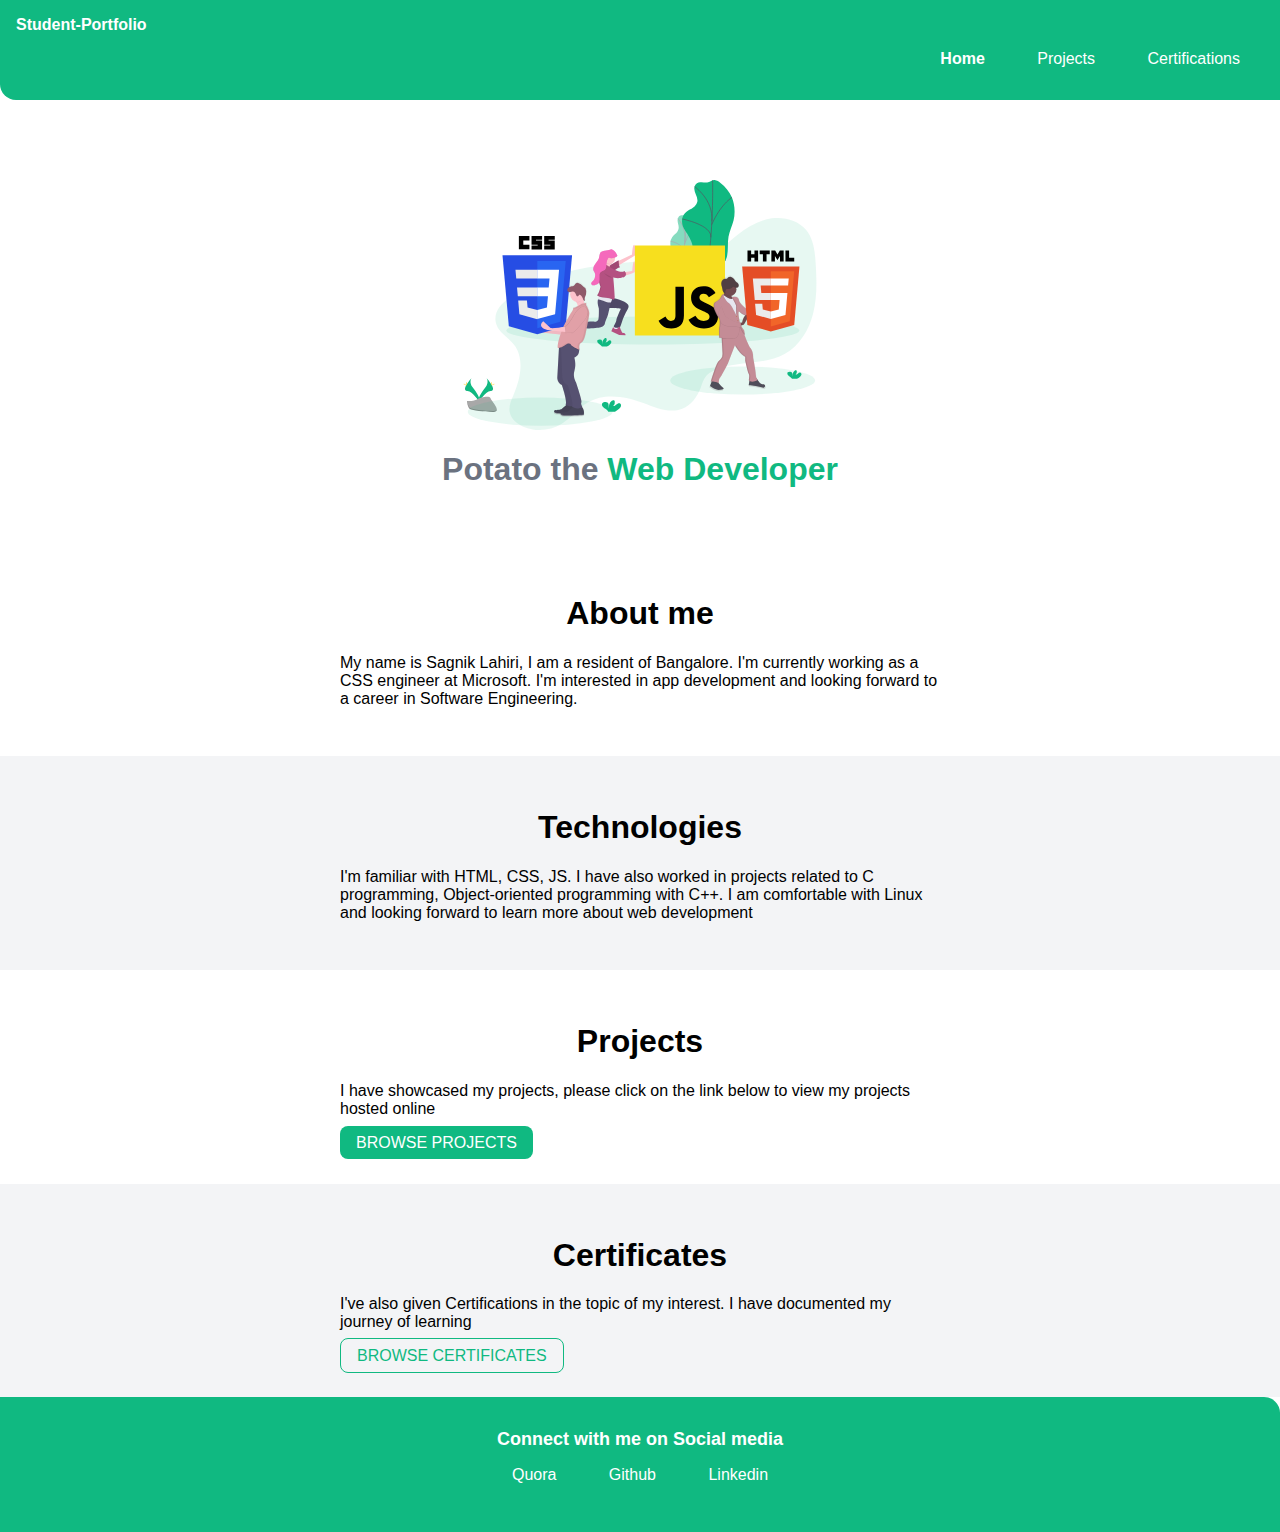
<file: index.html>
<!DOCTYPE html>
<html lang="en">
<head>
    <meta charset="UTF-8">
    <meta http-equiv="X-UA-Compatible" content="IE=edge">
    <meta name="viewport" content="width=device-width, initial-scale=1.0">
    <title>Home | Student</title>
    <link rel="stylesheet" href="styles.css">
</head>
<body>
   <nav class="navigation container">
        <div class="nav-brand">Student-Portfolio</div>
        <ul class="nav-lists">
            <li class="list-item-inline">
                <a class="link" href="/"><strong>Home</strong></a>
            </li>
            <li class="list-item-inline">
                <a class="link" href="/projects.html">Projects</a>
            </li>
            <li class="list-item-inline">
                <a class="link" href="/certificates.html">Certifications</a>
            </li>
        </ul>
    </nav>

      <header class="hero">
        <img class="hero-img" src="/images/jsimage.svg" width="400" height="250" />
        <h1 class="hero-heading">Potato the<span class="heading-imp"> Web Developer</span></h1>
    </header>

    <section class="section">
        <div class="container container-center">
            <h1>About me</h1>
            <p>My name is Sagnik Lahiri, I am a resident of Bangalore. I'm currently working as a CSS engineer at Microsoft. I'm interested in app development and looking forward to a career in Software Engineering.</p>
        </div>
    </section>

    <section class="section green">
        <div class="container container-center">
            <h1>Technologies</h1>
            <p>I'm familiar with HTML, CSS, JS. I have also worked in projects related to C programming, Object-oriented programming with C++. I am comfortable with Linux and looking forward to learn more about web development</p>
        </div>
    </section>

     <section class="section">
        <div class="container container-center">
            <h1>Projects</h1>
            <p>I have showcased my projects, please click on the link below to view my projects hosted online </p>
            <a class="link link-primary" href="/projects.html">BROWSE PROJECTS</a>
        </div>
    </section>

     <section class="section green">
        <div class="container container-center">
            <h1>Certificates</h1>
            <p>I've also given Certifications in the topic of my interest. I have documented my journey of learning</p>
             <a class="link link-secondary " href="/certificates.html">BROWSE CERTIFICATES</a>
        </div>
    </section>

     <footer class="footer">

        <div class="footer-header">Connect with me on Social media</div>
        <ul class="social-lists">
            <li class="list-item-inline">
                <a class="link" href="https://www.quora.com/profile/Sagnik-Lahiri-1">Quora</a></li>
            <li class="list-item-inline">
                <a class="link" href="https://github.com/SagnikLahiri?tab=repositories">Github</a></li>
            <li class="list-item-inline">
                <a class="link" href="https://www.linkedin.com/in/sagnik-lahiri-bbb00011a/">Linkedin</a></li>
        </ul>

    </footer>
</body>
</html>
</file>
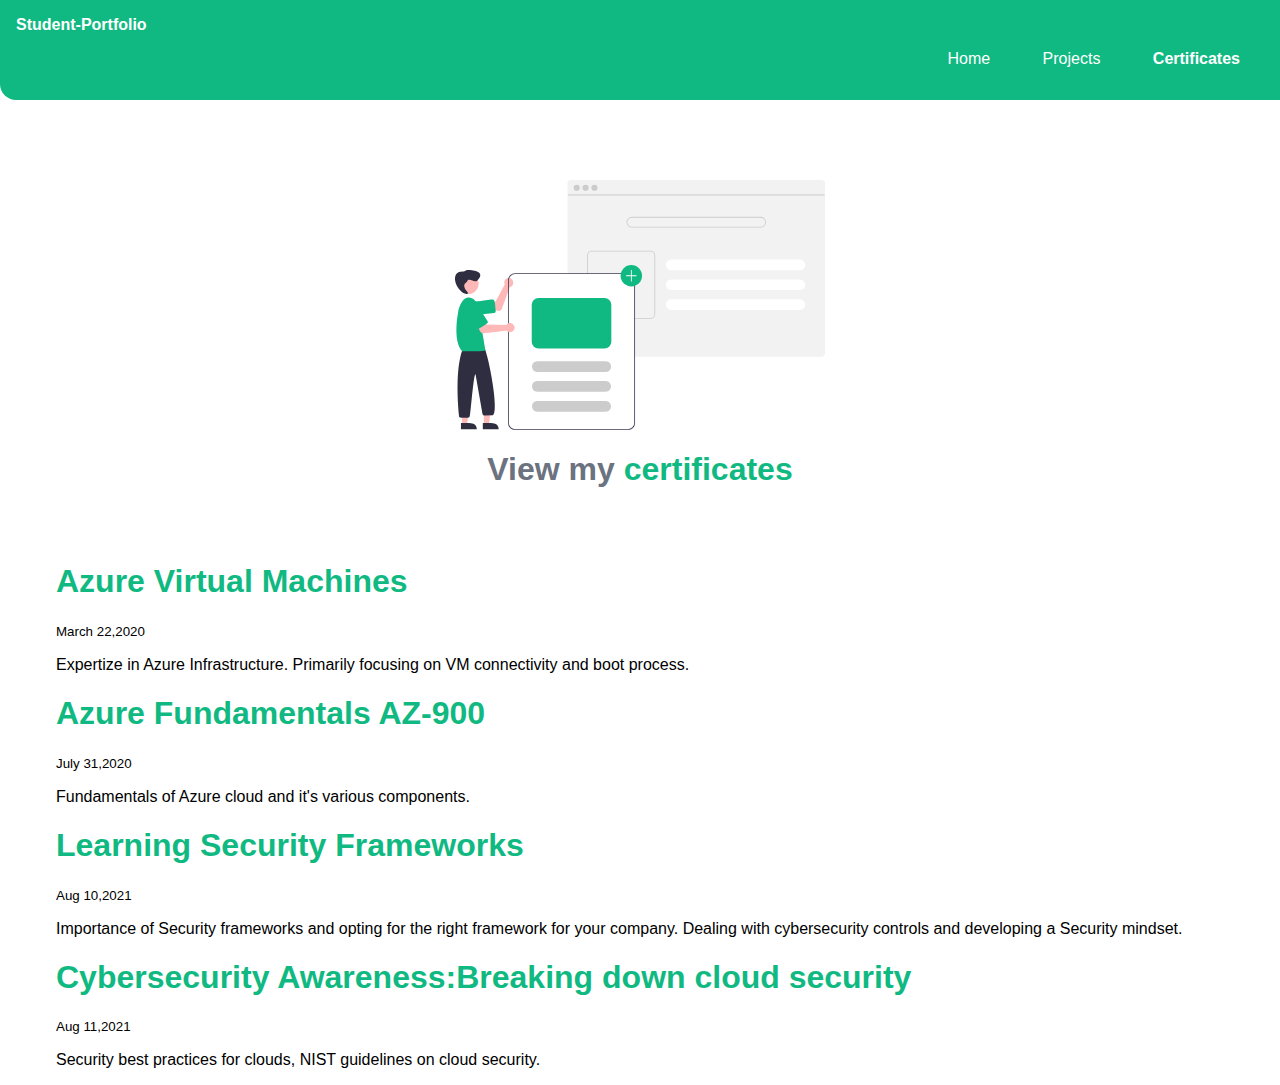
<file: certificates.html>
<!DOCTYPE html>
<html lang="en">

<head>
    <meta charset="UTF-8">
    <meta http-equiv="X-UA-Compatible" content="IE=edge">
    <meta name="viewport" content="width=device-width, initial-scale=1.0">
    <title>Blogs | Student</title>
    <link rel="stylesheet" href="/styles.css">
</head>

<body>
    <nav class="navigation container">
        <div class="nav-brand">Student-Portfolio</div>
        <ul class="nav-lists">
            <li class="list-item-inline">
                <a class="link" href="/">Home</a>
            </li>
            <li class="list-item-inline">
                <a class="link" href="/projects.html">Projects</a>
            </li>
            <li class="list-item-inline">
                <a class="link" href="/certificates.html"><strong>Certificates</strong></a>
            </li>
        </ul>
    </nav>

    <header class="hero">
        <img class="hero-img" src="/images/blogs.svg" width="400" height="250" />
        <h1 class="hero-heading">View my <span class="heading-imp">certificates</span></h1>
    </header>

    <ul>
        <li class="list-item-nextline">
            <div class="container">
                <h1><a class="link-ternary" href="https://www.linkedin.com/company/microsoft/mycompany/">Azure Virtual Machines</a></h1>
                <small>March 22,2020</small>
                <p>Expertize in Azure Infrastructure. Primarily focusing on VM connectivity and boot process.</p>

            </div>
        </li>
        <li class="list-item-nextline">
            <div class="container">
                <h1><a class="link-ternary" href="https://www.linkedin.com/company/microsoft/mycompany/">Azure Fundamentals AZ-900</a></h1>
                <small>July 31,2020</small>
                <p>Fundamentals of Azure cloud and it's various components.</p>

            </div>
        </li>
        <li class="list-item-nextline">
            <div class="container">
                <h1><a class="link-ternary" href="https://www.linkedin.com/learning/learning-security-frameworks/picking-the-right-security-framework?u=3322">Learning Security Frameworks</a></h1>
                <small>Aug 10,2021</small>
                <p>Importance of Security frameworks and opting for the right framework for your company. Dealing with cybersecurity controls and developing a Security mindset.</p>

            </div>
        </li>
         <li class="list-item-nextline">
            <div class="container">
                <h1><a class="link-ternary" href="https://www.linkedin.com/learning/cybersecurity-awareness-breaking-down-cloud-security/overview?u=3322">Cybersecurity Awareness:Breaking down cloud security</a></h1>
                <small>Aug 11,2021</small>
                <p>Security best practices for clouds, NIST guidelines on cloud security.</p>

            </div>
        </li>
    </ul>



</body>

</html>
</file>
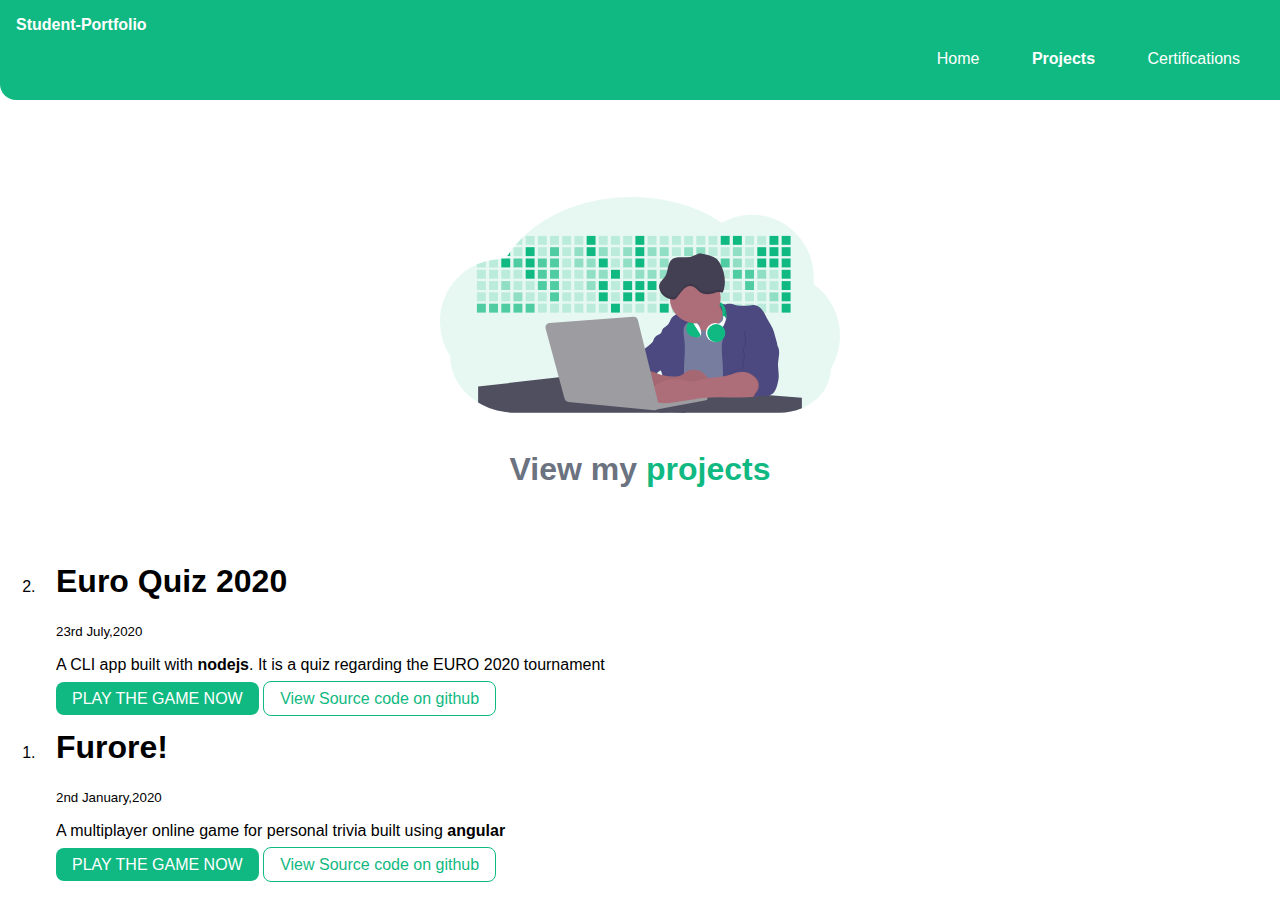
<file: projects.html>
<!DOCTYPE html>
<html lang="en">

<head>
    <meta charset="UTF-8">
    <meta http-equiv="X-UA-Compatible" content="IE=edge">
    <meta name="viewport" content="width=device-width, initial-scale=1.0">
    <title>Projects | Student</title>
    <link rel="stylesheet" href="/styles.css">
</head>

<body>
    <nav class="navigation container">
        <div class="nav-brand">Student-Portfolio</div>
        <ul class="nav-lists">
            <li class="list-item-inline">
                <a class="link" href="/">Home</a>
            </li>
            <li class="list-item-inline">
                <a class="link" href="/projects.html"><strong>Projects</strong></a>
            </li>
            <li class="list-item-inline">
                <a class="link" href="/certificates.html">Certifications</a>
            </li>
        </ul>
    </nav>

    <header class="hero">
        <img class="hero-img" src="/images/projects.svg" width="400" height="250" />
        <h1 class="hero-heading">View my <span class="heading-imp">projects</span></h1>
    </header>

    <ol reversed>
        <li>
            <div class="container">
                <h1>Euro Quiz 2020</h1>
                <small>23rd July,2020</small>
                <p>A CLI app built with <strong>nodejs</strong>. It is a quiz regarding the EURO 2020 tournament</p>
                <a class="link link-primary"
                    href="https://replit.com/@Tuxinator/Euro-2020-Quiz?embed=1&output=1#index.js">PLAY THE GAME NOW</a>
                <a class="link link-secondary" href="https://github.com/SagnikLahiri/EURO2020-Quiz">View Source code on
                    github</a>
            </div>
        </li>

        <li>
            <div class="container">
                <h1>Furore!</h1>
                <small>2nd January,2020</small>
                <p>A multiplayer online game for personal trivia built using <strong>angular</strong></p>
                <a class="link link-primary"
                    href="https://thegamebackend.azurewebsites.net/">PLAY THE GAME NOW</a>
                <a class="link link-secondary" href="https://github.com/hakashya/Furore">View Source code on
                    github</a>
            </div>
        </li>
    </ol>
</body>

</html>
</file>
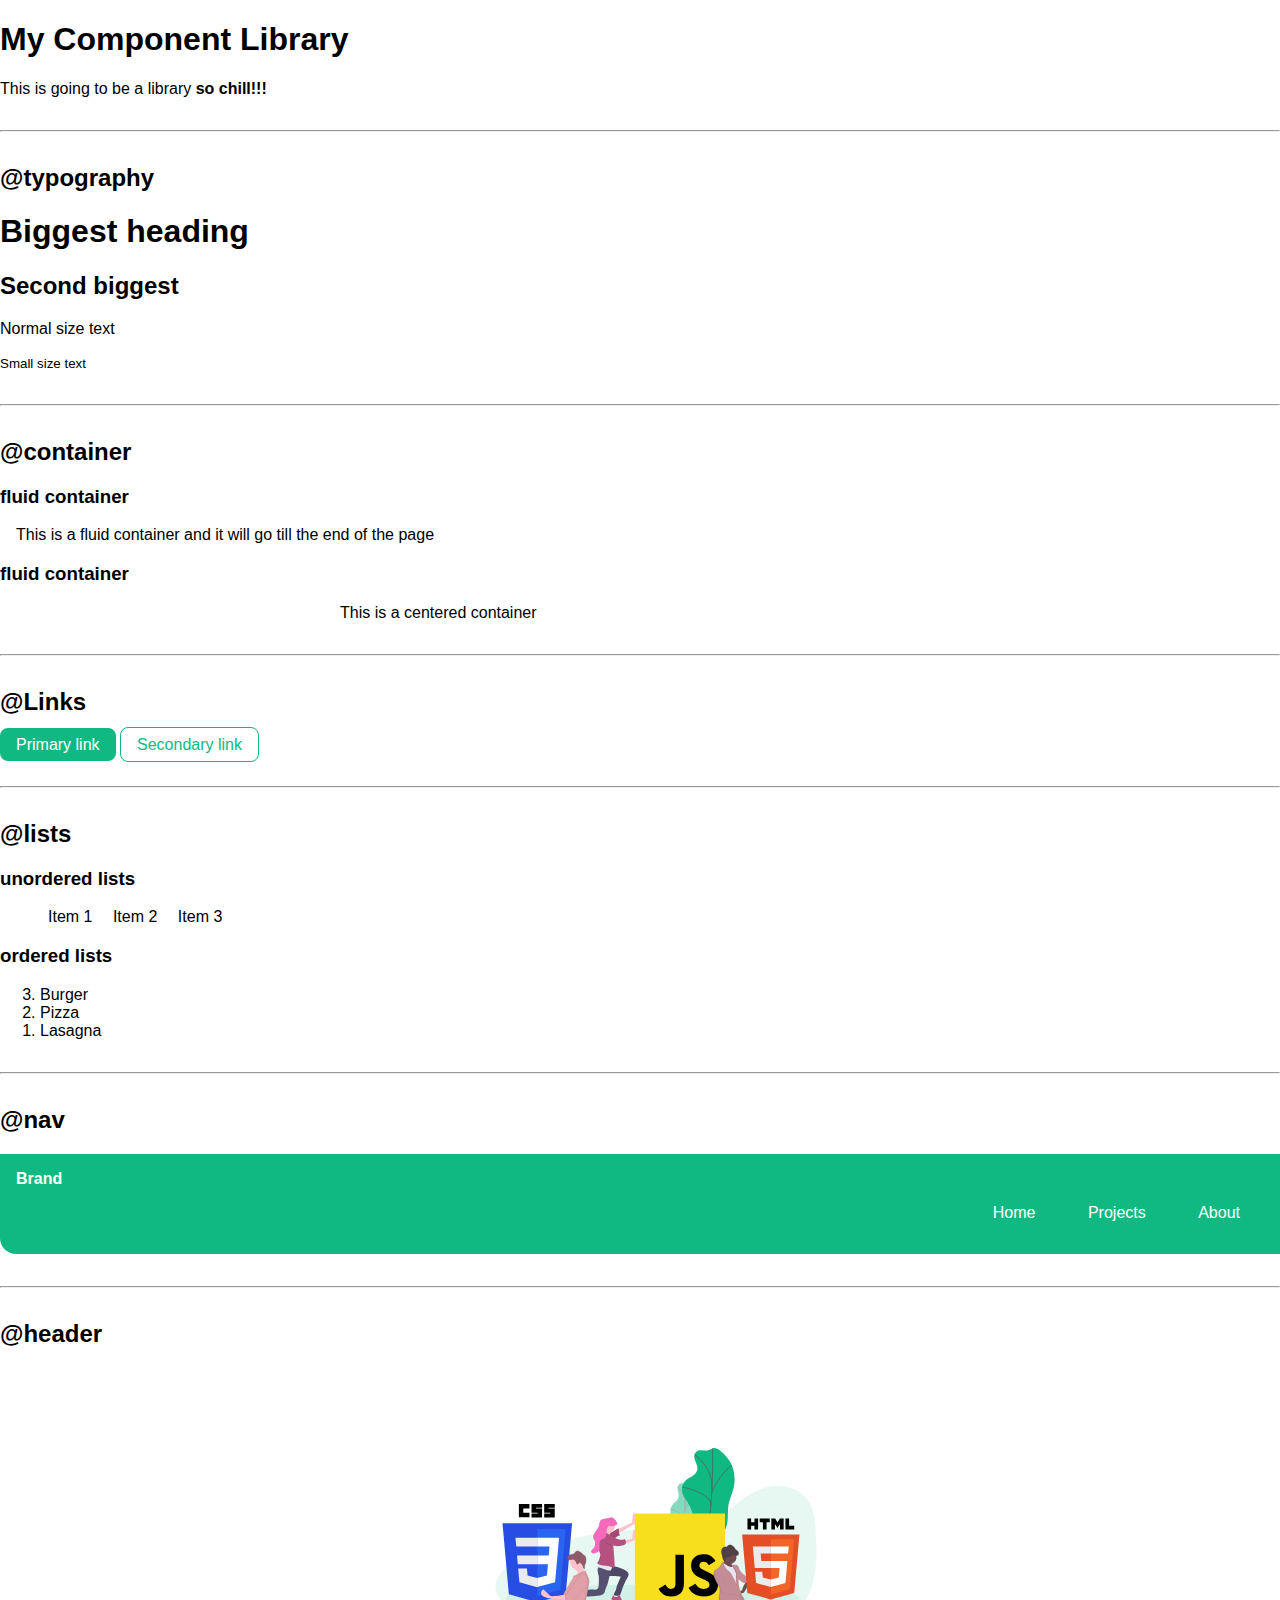
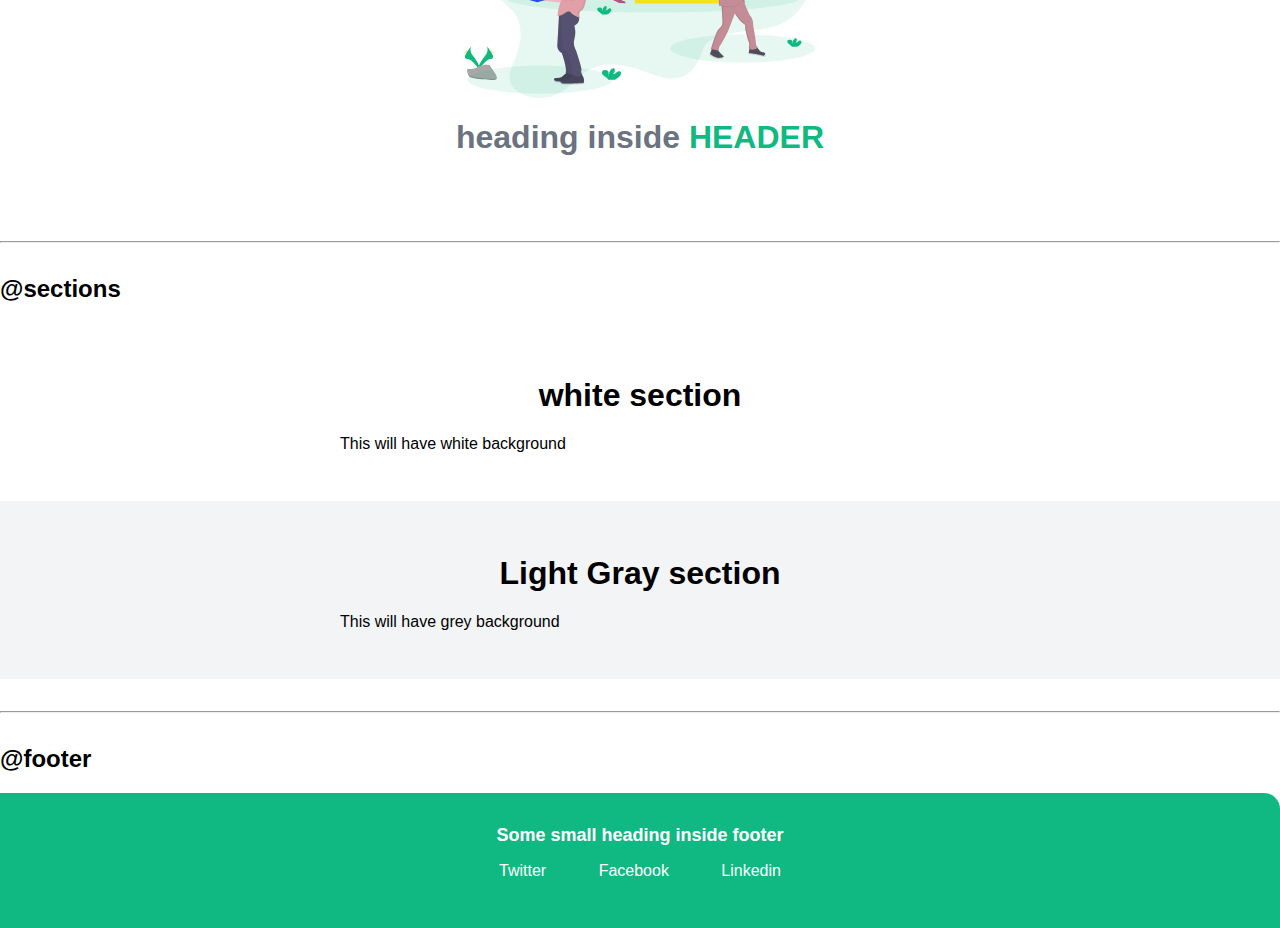
<file: lib/components.html>
<!DOCTYPE html>
<html lang="en">

<head>
    <meta charset="UTF-8">
    <meta http-equiv="X-UA-Compatible" content="IE=edge">
    <meta name="viewport" content="width=device-width, initial-scale=1.0">
    <title>Component Library</title>
    <!-- <style>
        body{
            color: blue;
        }
    </style> -->
    <!-- First way to implement CSS: Style tag -->

    <!-- Third way to implement CSS: External link -->
    <link rel="stylesheet" href="/styles.css">

</head>

<body>
    <!-- <h1 style="color: brown;">My Component Library</h1> -->
    <!-- Second way to implement CSS: style attribute-->

    <h1>My Component Library</h1>

    <p>This is going to be a library <strong>so chill!!!</strong></p>

    <hr>

    <h2>@typography</h2>

    <h1>Biggest heading</h1>
    <h2>Second biggest</h2>
    <p>Normal size text</p>
    <small>Small size text</small>

    <hr>

    <h2>@container</h2>

    <h3>fluid container</h3>
    <div class="container">This is a fluid container and it will go till the end of the page</div>

    <h3>fluid container</h3>
    <div class="container container-center">This is a centered container</div>

    <hr>

    <h2>@Links</h2>

    <a class="link link-primary" href="/">Primary link</a>
    <a class="link link-secondary " href="/">Secondary link</a>

    <hr>

    <h2>@lists</h2>

    <h3>unordered lists</h3>

    <ul>
        <li class="list-item-inline">Item 1</li>
        <li class="list-item-inline">Item 2</li>
        <li class="list-item-inline">Item 3</li>
    </ul>

    <h3>ordered lists</h3>

    <ol reversed>
        <li>Burger</li>
        <li>Pizza</li>
        <li>Lasagna</li>
    </ol>

    <hr>

    <h2>@nav</h2>

    <nav class="navigation container">
        <div class="nav-brand">Brand</div>
        <ul class="nav-lists">
            <li class="list-item-inline">
                <a class="link" href="/">Home</a>
            </li>
            <li class="list-item-inline">
                <a class="link" href="/">Projects</a>
            </li>
            <li class="list-item-inline">
                <a class="link" href="/">About</a>
            </li>
        </ul>
    </nav>

    <hr>

    <h2>@header</h2>

    <header class="hero">
        <img class="hero-img" src="/images/jsimage.svg" width="400" height="250" />
        <h1 class="hero-heading">heading inside <span class="heading-imp">HEADER</span></h1>
    </header>

    <hr>

    <h2>@sections</h2>


    <section class="section">
        <div class="container container-center">
            <h1>white section</h1>
            <p>This will have white background </p>
        </div>
    </section>

    <section class="section green">
        <div class="container container-center">
            <h1>Light Gray section</h1>
            <p>This will have grey background </p>
        </div>
    </section>

    <hr>

    <h2>@footer</h2>

    <footer class="footer">

        <div class="footer-header">Some small heading inside footer</div>
        <ul class="social-lists">
            <li class="list-item-inline">
                <a class="link" href="/">Twitter</a></li>
            <li class="list-item-inline">
                <a class="link" href="/">Facebook</a></li>
            <li class="list-item-inline">
                <a class="link" href="/">Linkedin</a></li>
        </ul>

    </footer>

</body>

</html>
</file>
<file: styles.css>
@import url('https: //fonts.googleapis.com/css2?family=Ubuntu:wght@400;700&display=swap');

:root {
    --primary-color: #10B981;
    --dark-grey: #6B7280;
    --light-gray: #F3F4F6;

}

body {
    font-family: 'Ubuntu',
        sans-serif;
    margin: 0px;
}

hr {
    margin: 2rem 0rem;
}

/* container */

.container {
    padding-left: 1rem;
    padding-right: 1rem;
}

.container-center {
    max-width: 600px;
    margin: auto;
}

/* links */

.link {
    text-decoration: none;
    padding: 0.5rem 1rem;

}

.link-primary {
    background-color: var(--primary-color);
    border-radius: 0.5rem;
    color: white;
}

.link-secondary {
    color: var(--primary-color);
    border-radius: 0.5rem;
    border: 1px solid var(--primary-color);
}

.link-ternary {
    text-decoration: none;
    color: var(--primary-color);
}

.list-item-inline {
    display: inline;
    padding: 0rem 0.5rem;
    
}

.header-inline {
    display: inline;
}

.list-item-nextline {
    list-style-type: none;
}

.navigation {
    background-color: var(--primary-color);
    color: white;
    padding: 1rem;
    border-bottom-left-radius: 1rem;
}

.navigation .nav-lists {
    text-align: right;
}

.navigation .nav-brand {
    font-weight: bolder;
    font-size: medium;
}

.navigation .link {
    color: white;
}

.hero {
    padding: 2rem;
    padding-top: 5rem;
}

.hero .hero-img {
    max-width: 400px;
    display: block;
    margin: auto;
}

.hero .hero-heading {
    font-size: 2rem;
    color: var(--dark-grey);
    text-align: center;
}

.hero .hero-heading .heading-imp {
    color: var(--primary-color);
}

.section {
    padding: 2rem;
}

.section h1 {
    text-align: center;
}

.green {
    background-color: var(--light-gray);
}

.footer {
    background-color: var(--primary-color);
    padding: 2rem 1rem;
    text-align: center;
    color: white;
    border-top-right-radius: 1rem;
}

.footer .footer-header {
    font-weight: bold;
    font-size: large;
}

.footer .link {
    color: white;
}

.footer .social-lists {
    padding-inline-start: 0px;
}
</file>
